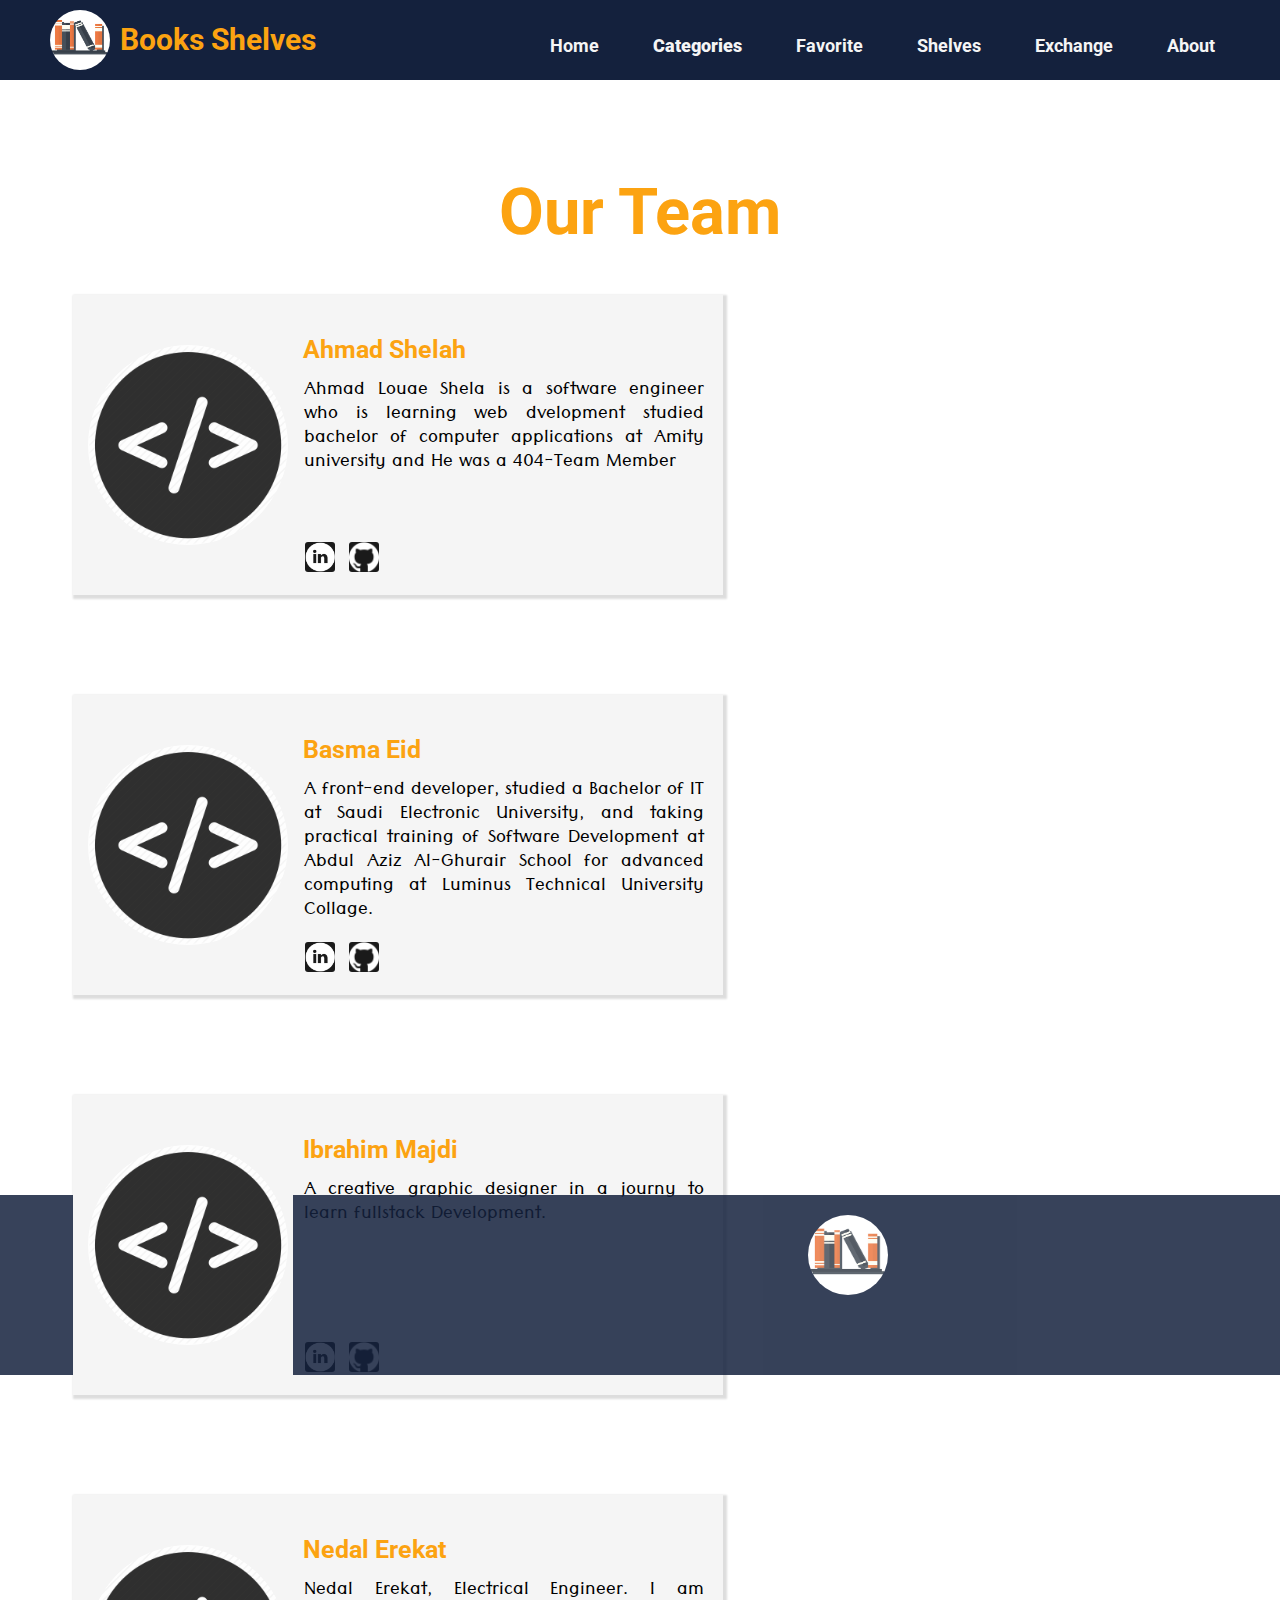
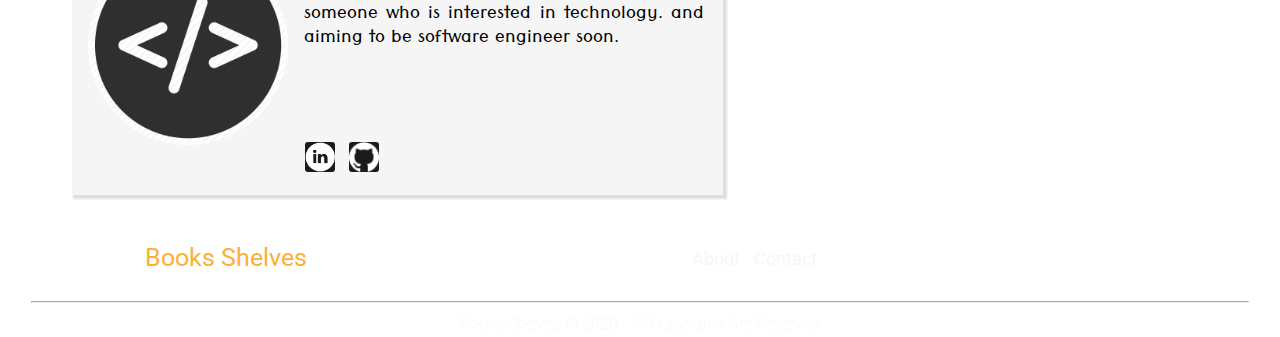
<file: about.html>
<!DOCTYPE html>
<html>

<head>
    <link rel="stylesheet" href="css/reset.css">
    <link rel="stylesheet" href="css/style.css">
    <link rel="stylesheet" href="css/aboutStyle.css">
    <link href="//maxcdn.bootstrapcdn.com/font-awesome/4.2.0/css/font-awesome.min.css" rel="stylesheet" media="all">

    <title>About</title>
</head>

<body>
    <header id="hero">
        <a href="index.html"><img src="img/logo.png" alt="" class="logo"></a>
        <h1 class="h1header"><a href="index.html">Books Shelves</a></h1>
        <nav class="topHeader">
            <div class="topBotomBordersOut">
                <ul class="headerList">
                    <li><a href="index.html">home</a></li>
                    <div class="dropdown">
                        <li class="droplist"><a>Categories</a></li>
                        <div class="dropdown-content">
                            <a id="all" href="#liAll">All</a>
                            <a id="History" href="#liHistory">History</a>
                            <a id="hurror" href="#liHorror">Horror</a>
                            <a id="Fantasi" href="#liFantacy">Fantacy</a>
                            <a id="Kids" href="#liKids">Kids</a>
                        </div>
                    </div>
                    <li><a href="favorite.html">Favorite</a></li>
                    <li><a href="shelves.html">Shelves</a></li>
                    <div class="dropdown">
                        <li><a href="exchangForm.html">Exchange</a></li>
                        <div class="dropdown-content">
                            <a id="all" href="userBooks.html">Users' Books</a>
                        </div>
                    </div>
                    <li><a href="about.html">about</a></li>
                </ul>
        </nav>
        </div>
    </header>
    <main>
        <h1 class="h1">our team</h1>
        <div class="content1">
            <div class="about">
                <div class="imgDiv">
                    <img src="img/logos1.png" alt="" class="member" id="imgAhmad">
                </div>
                <h1 class="hName">Ahmad Shelah</h1>
                <p class="pDisc"> Ahmad Louae Shela is a software engineer who is learning web dvelopment
                    studied bachelor of computer applications at Amity university
                    and He was a 404-Team Member
                </p>
                <div class="links0">
                    <a href="https://www.linkedin.com/in/ahmad-shela/" target="blank"><img src="img/linkedin.png"
                            alt=""></a>
                    <a href="https://github.com/AhmedShela" target="blank"><img src="img/github.png" alt=""></a>
                </div>
            </div>
            <!-- /******************************/ -->
            <div class="about">
                <div class="imgDiv">
                    <img src="img/logos1.png" alt="" class="member" id="imgBasma">
                </div>
                <h1 class="hName">Basma Eid</h1>
                <p class="pDisc">A front-end developer, studied a Bachelor of IT at Saudi Electronic University,
                    and taking practical training of Software Development at Abdul Aziz Al-Ghurair School for
                    advanced computing at Luminus Technical University Collage.
                </p>
                <div class="links0">
                    <a href="https://www.linkedin.com/in/basma-mohammed-472aa3133/" target="blank"><img
                            src="img/linkedin.png" alt=""></a>
                    <a href="https://github.com/Basma23" target="blank"><img src="img/github.png" alt=""></a>
                </div>
            </div>
            <!-- /**********************************/ -->
            <div class="about">
                <div class="imgDiv">
                    <img src="img/logos1.png" alt="" class="member" id="imgIbrahim">
                </div>
                <h1 class="hName">Ibrahim Majdi </h1>
                <p class="pDisc">A creative graphic designer in a journy to learn fullstack Development. </p>
                <div class="links0">
                    <a href="https://www.linkedin.com/in/ibrahim-majdi/" target="blank"><img src="img/linkedin.png"
                            alt=""></a>
                    <a href="https://github.com/IbrahimMajdi" target="blank"><img src="img/github.png" alt=""></a>
                </div>
            </div>
            <!-- /*******************************************/ -->
            <div class="about">
                <div class="imgDiv">
                    <img src="img/logos1.png" alt="" class="member" id="imgNidal">
                </div>
                <h1 class="hName">Nedal Erekat</h1>
                <p class="pDisc">Nedal Erekat, Electrical Engineer. I am someone who is interested in technology. and
                    aiming to be software engineer soon.
                </p>
                <div class="links0">
                    <a href="https://www.linkedin.com/in/nedalerekat/" target="blank"><img src="img/linkedin.png"
                            alt=""></a>
                    <a href="https://github.com/Nedal-Erekat" target="blank"><img src="img/github.png" alt=""></a>
                </div>
            </div>
        </div>
    </main>

    <footer>
        <a href="index.html"><img id='Footerlogo' src="img/logo.png" /></a>
        <h3><a href="index.html">Books Shelves</a></h3>
        <nav class="links">
            <ul>
                <li><a href="about.html">about</a></li>
                <li><a href="about.html">contact</a></li>
            </ul>
        </nav>
        <nav class="social">
            <ul>
                <li><a href="https://facebook.com/" target="_blank"><img src="img/facebook.png" alt=""></a></li>
                <li><a href="https://twitter.com/" target="_blank"><img src="img/twitter.png" alt=""></a></li>
                <li><a href="https://instagram.com/" target="_blank"><img src="img/instagram.png" alt=""></a></li>
            </ul>
        </nav>
        <hr>
        <p>Books Shelves &copy; 2020 &middot; All Copyrights are reserved</p>
    </footer>
    <script src="js/aboutUs.js"></script>
</body>

</html>
</file>
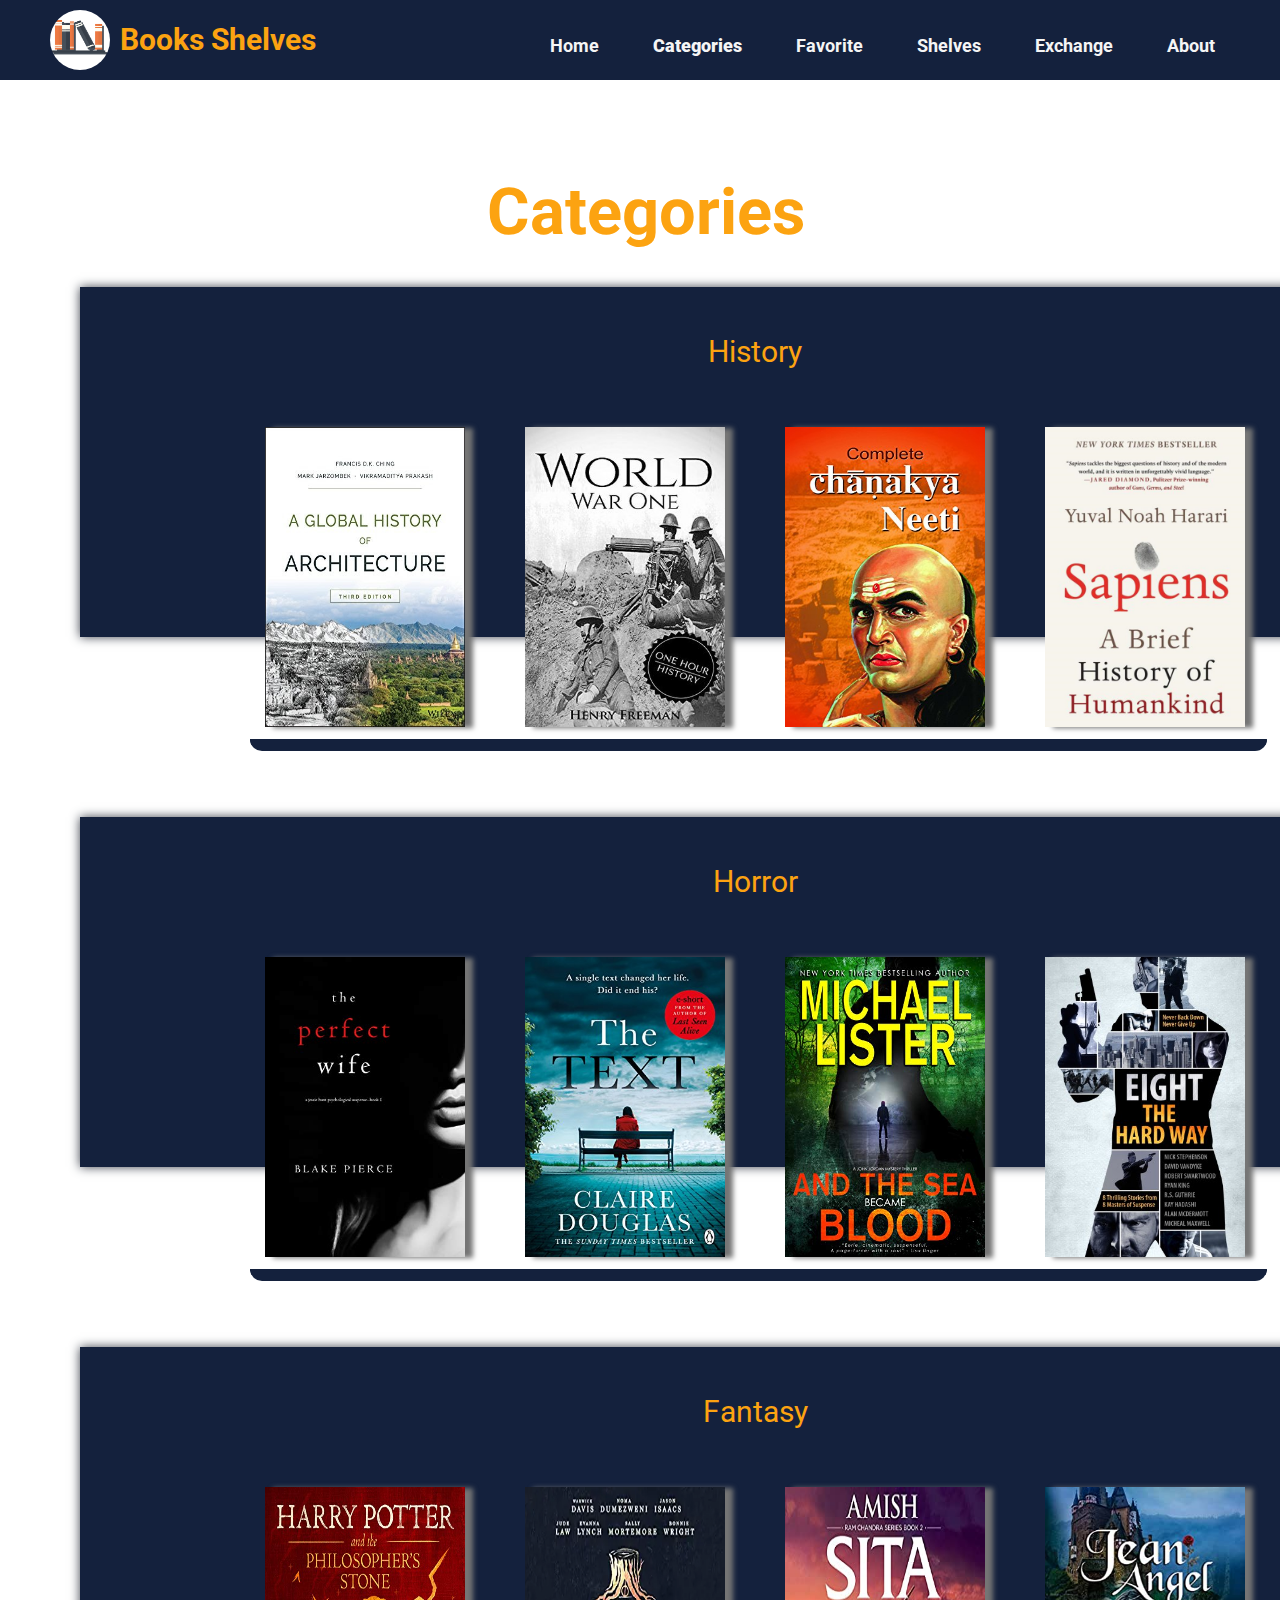
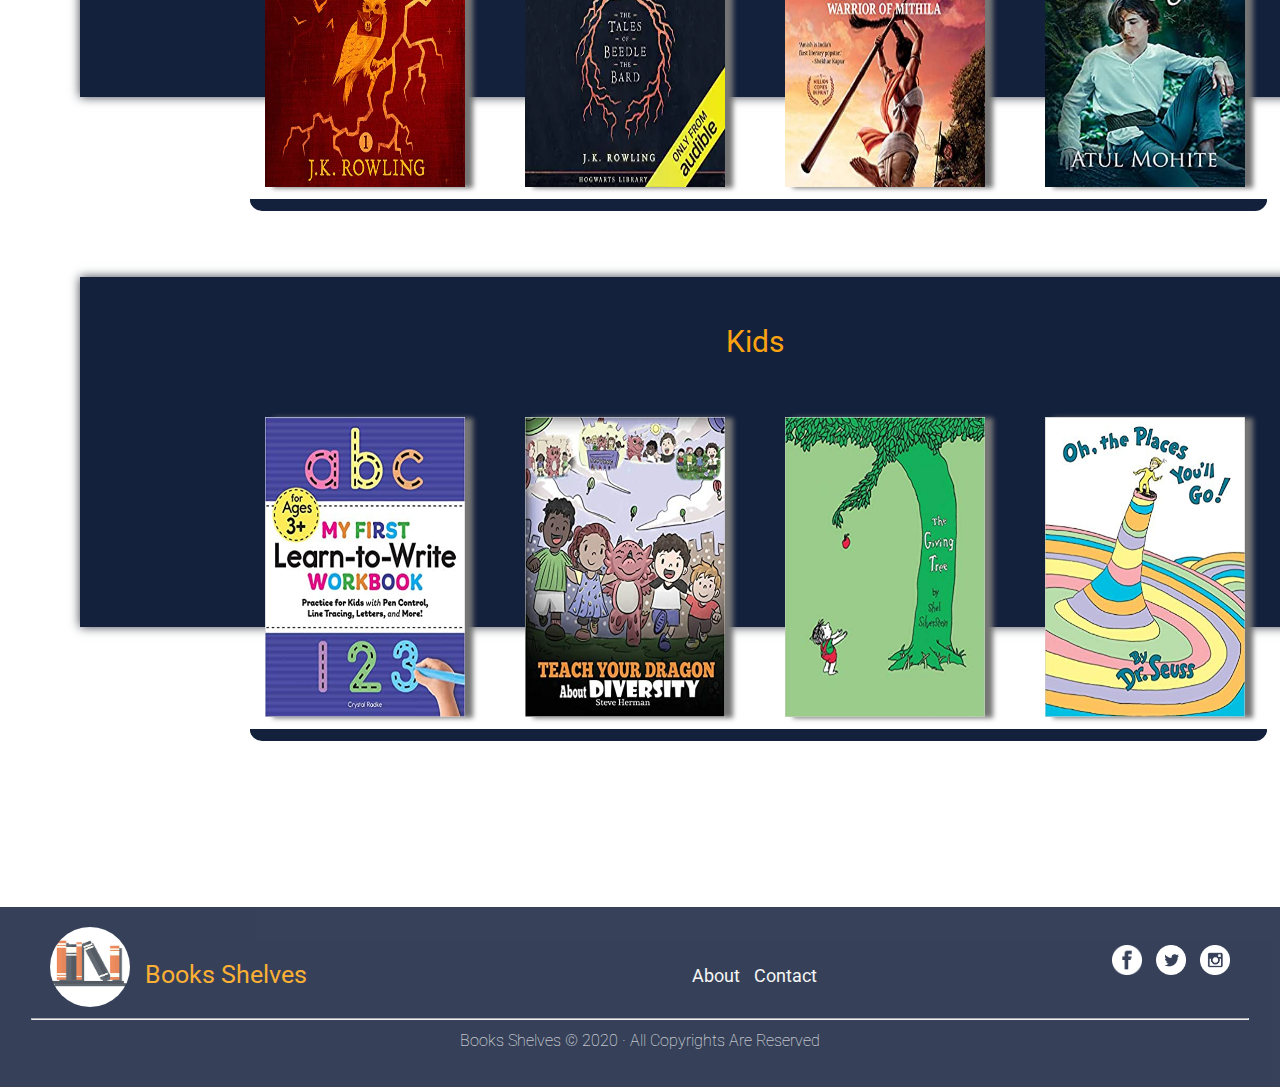
<file: shelves.html>
<!DOCTYPE html>
<html lang="en">

<head>
    <link rel="stylesheet" href="css/reset.css">
    <link rel="stylesheet" href="css/style.css">
    <link rel="stylesheet" href="css/shelves.css">
    <link rel="stylesheet" href="css/aboutStyle.css">
    <link href="//maxcdn.bootstrapcdn.com/font-awesome/4.2.0/css/font-awesome.min.css" rel="stylesheet" media="all">
    <title>Selves</title>
</head>

<body>
    <header id="hero">
        <a href="index.html"><img src="img/logo.png" alt="" class="logo"></a>
        <h1 class="h1header"><a href="index.html">Books Shelves</a></h1>
        <nav class="topHeader">
            <div class="topBotomBordersOut">
                <ul class="headerList">
                    <li><a href="index.html">home</a></li>
                    <div class="dropdown">
                        <li class="droplist"><a>Categories</a></li>
                        <div class="dropdown-content">
                            <a id="all" href="#liAll">All</a>
                            <a id="History" href="#liHistory">History</a>
                            <a id="hurror" href="#liHorror">Horror</a>
                            <a id="Fantasi" href="#liFantacy">Fantacy</a>
                            <a id="Kids" href="#liKids">Kids</a>
                        </div>
                    </div>
                    <li><a href="favorite.html">Favorite</a></li>
                    <li><a href="shelves.html">Shelves</a></li>
                    <div class="dropdown">
                        <li><a href="exchangForm.html">Exchange</a></li>
                        <div class="dropdown-content">
                            <a id="all" href="userBooks.html">Users' Books</a>
                        </div>
                    </div>
                    <li><a href="about.html">about</a></li>
                </ul>
        </nav>
        </div>
    </header>
    <main>
        <h1 class="h1">Categories</h1>
        <div id="avilable">
            <h2 id="pRecommended">History</h2>
            <section id="secHistory" class="recommended">

            </section>
            <div class="bookStander"></div>
        </div>
        <div id="avilable">
            <h2 id="pRecommended">Horror</h2>
            <section id="secHorror" class="recommended">

            </section>
            <div class="bookStander"></div>
        </div>
        <div id="avilable">
            <h2 id="pRecommended">Fantasy</h2>
            <section id="secFantacy" class="recommended">

            </section>
            <div class="bookStander"></div>
        </div>
        <div id="avilable">
            <h2 id="pRecommended">Kids</h2>
            <section id="secKids" class="recommended">

            </section>
            <div class="bookStander"></div>
        </div>
    </main>

    <footer>
        <a href="index.html"><img id='Footerlogo' src="img/logo.png" /></a>
        <h3><a href="index.html">Books Shelves</a></h3>
        <nav class="links">
            <ul>
                <li><a href="about.html">about</a></li>
                <li><a href="about.html">contact</a></li>
            </ul>
        </nav>
        <nav class="social">
            <ul>
                <li><a href="https://facebook.com/" target="_blank"><img src="img/facebook.png" alt=""></a></li>
                <li><a href="https://twitter.com/" target="_blank"><img src="img/twitter.png" alt=""></a></li>
                <li><a href="https://instagram.com/" target="_blank"><img src="img/instagram.png" alt=""></a></li>
            </ul>
        </nav>
        <hr>
        <p>Books Shelves &copy; 2020 &middot; All Copyrights are reserved</p>
    </footer>
    <script src="js/multipleFunctions.js"></script>
    <!-- <script src="js/details.js"></script> -->
    <script src="js/shelves.js"></script>
</body>

</html>
</file>
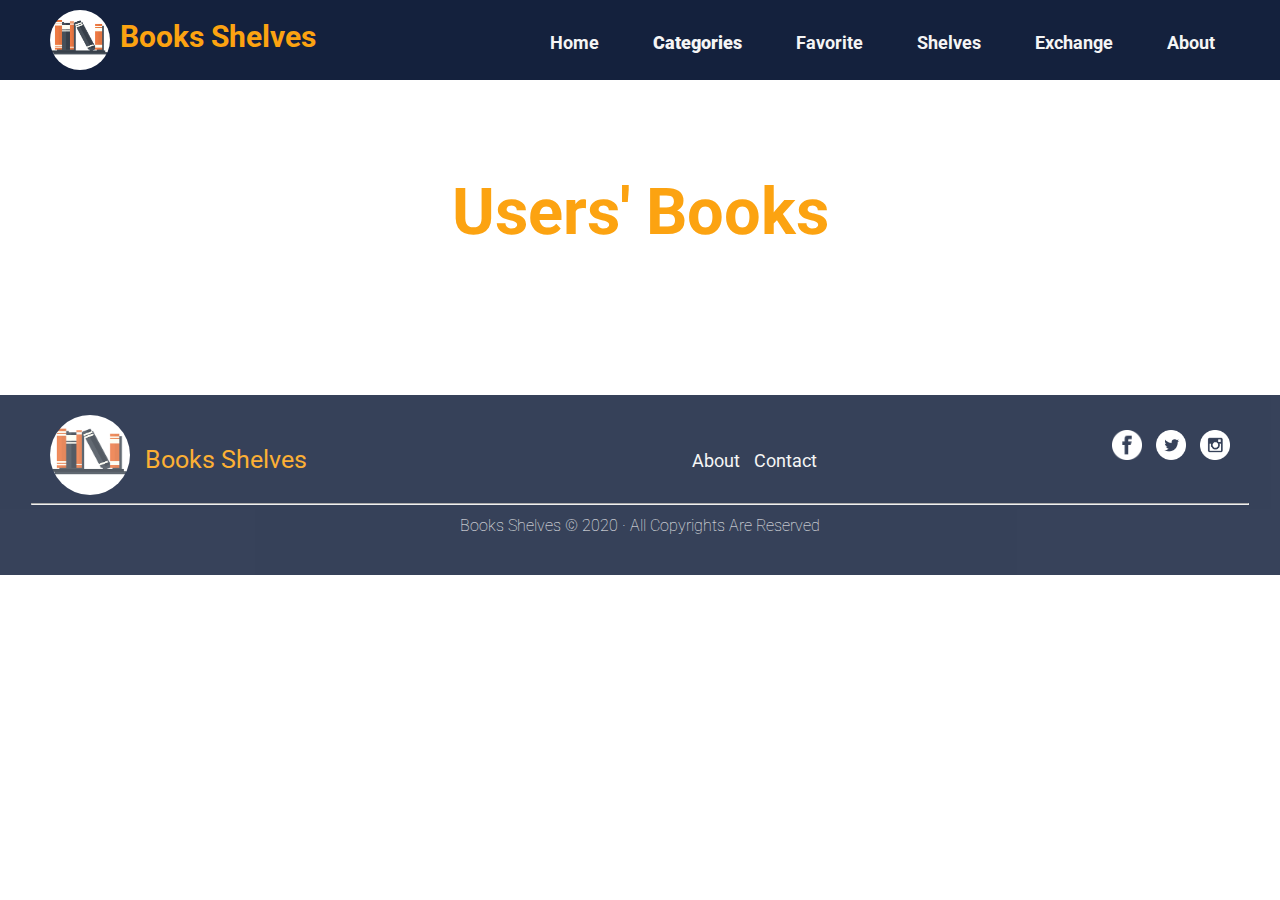
<file: userBooks.html>
<html lang="en">
<head>
    <link rel="stylesheet" href="css/reset.css">
    <link rel="stylesheet" href="css/style.css">
    <link rel="stylesheet" href="css/userBooks.css">
    <link rel="stylesheet" href="css/aboutStyle.css">
    <link href="//maxcdn.bootstrapcdn.com/font-awesome/4.2.0/css/font-awesome.min.css" rel="stylesheet" media="all">
    <meta charset="UTF-8">
    <meta name="viewport" content="width=device-width, initial-scale=1.0">
    <title>Users' Books</title>
</head>
<body>
    <header id="hero">
        <a href="index.html"><img src="img/logo.png" alt="" class="logo"></a>
        <h1 class="h1header"><a href="index.html">Books Shelves</a></h1>
        <nav class="topHeader">
            <div class="topBotomBordersOut">
                <ul class="headerList">
                    <li><a href="index.html">home</a></li>
                    <div class="dropdown">
                        <li class="droplist"><a>Categories</a></li>
                        <div class="dropdown-content">
                            <a id="all" href="#liAll">All</a>
                            <a id="History" href="#liHistory">History</a>
                            <a id="hurror" href="#liHorror">Horror</a>
                            <a id="Fantasi" href="#liFantacy">Fantacy</a>
                            <a id="Kids" href="#liKids">Kids</a>
                        </div>
                    </div>
                    <li><a href="favorite.html">Favorite</a></li>
                        <li><a href="shelves.html">Shelves</a></li>
                    <div class="dropdown">
                    <li><a href="exchangForm.html">Exchange</a></li>
                    <div class="dropdown-content">
                        <a id="all" href="userBooks.html">Users' Books</a>
                    </div>
                </div>
                    <li><a href="about.html">about</a></li>
                </ul>
        </nav>
        </div>
    </header>
    <main>
        <h1 class="h1">Users' Books</h1>
        <div id="divBooks">
            
        </div>
    </main>
    <footer>
        <a href="index.html"><img id='Footerlogo' src="img/logo.png" /></a>
        <h3><a href="index.html">Books Shelves</a></h3>
        <nav class="links">
            <ul>
                <li><a href="about.html">about</a></li>
                <li><a href="about.html">contact</a></li>
            </ul>
        </nav>
        <nav class="social">
            <ul>
                <li><a href="https://facebook.com/" target="_blank"><img src="img/facebook.png" alt=""></a></li>
                <li><a href="https://twitter.com/" target="_blank"><img src="img/twitter.png" alt=""></a></li>
                <li><a href="https://instagram.com/" target="_blank"><img src="img/instagram.png" alt=""></a></li>
            </ul>
        </nav>
        <hr>
        <p>Books Shelves &copy; 2020 &middot; All Copyrights are reserved</p>
    </footer>
    <script src="js/userBook.js"></script>
</body>
</html>
</file>
<file: css/style.css>
/************dimensions******************/
/***********header*************/

@import url('https://fonts.googleapis.com/css2?family=Roboto:wght@100;400;900&display=swap');


::-webkit-scrollbar {
    width: 8px;
}

::-webkit-scrollbar-track {
    box-shadow: inset 0 0 5px #e5e5e5ff;
    border-radius: 10px;
}

::-webkit-scrollbar-thumb {
    background-color: #f90;
    background-image: -webkit-linear-gradient(45deg, rgba(255, 255, 255, .2) 25%, transparent 25%, transparent 50%, rgba(255, 255, 255, .2) 50%, rgba(255, 255, 255, .2) 75%, transparent 75%, transparent);
    border-radius: 8px;
}

::-webkit-scrollbar-thumb:hover {
    background: #14213dff;
    background-image: -webkit-linear-gradient(45deg, rgba(255, 255, 255, .2) 25%, transparent 25%, transparent 50%, rgba(255, 255, 255, .2) 50%, rgba(255, 255, 255, .2) 75%, transparent 75%, transparent);
    border-radius: 8px;
}

 .heroImg {
    height: 600px;
    width: 100%;
    box-shadow: 0px 4px 8px 0px rgba(0, 0, 0, 0.2);
    z-index: 5;
}
.bg{
    top: 0;
    width: 100%;
    height: 500px;
    z-index: -5;
    object-fit: cover;
}




#aAbout {
    position: relative;
}

/* #filterNav{
    width: 117%;
} */
.hero {
    max-width: 1000px;
    position: relative;
    margin: auto;
}

.h1header a {
    text-decoration: none;
    font-family: 'Roboto', sans-serif;
    font-weight: bolder;
    margin: -10px;
    color: #fca311ff;

}

.prev,
.next {
    cursor: pointer;
    position: absolute;
    /* top: 50%; */
    width: auto;
    padding: 16px;
    margin-top: -265px;
    color: #fca311ff;
    font-weight: bold;
    font-size: 18px;
    transition: 0.6s ease;
    border-radius: 0 3px 3px 0;
    user-select: none;
}

.next {
    right: 0;
    border-radius: 3px 0 0 3px;
}

.prev:hover,
.next:hover {
    background-color: rgba(0, 0, 0, 0.8);
}

.quote {

    color: #f2f2f2;
    font-size: 15px;
    padding: 0px 482px;
    position: absolute;
    bottom: 8px;
    top: 92px;
}

.content {
    background-color: #050505;
    opacity: .75;
    width: 450px;
    padding: 50px;
    margin: 80px 0;
}


.quote h1 {
    color: #f5f5f5;
    font-size: 35px;
    padding: 30px;
    font-family: 'Roboto', sans-serif;
    font-weight: bolder;
}

.quote p {
    color: #f5f5f5;
    font-size: 15px;
    width: 375px;
    text-align: justify;
    padding: 0px 30px 15px 30px;
    font-family: 'Roboto', sans-serif;
    font-weight: normal;
}

.exLink {
    width: 142px;
    padding: 0 205px;
    margin-top: -50px;
}

.button a {
    text-decoration: none;
    font-family: 'Roboto', sans-serif;
    font-weight: bolder;
    text-transform: uppercase;
    color: #14213dff;

}

.button {
    display: inline-block;
    padding: 0.75rem 1.25rem;
    border-radius: 10rem;
    font-size: 1rem;
    letter-spacing: 0.15rem;
    transition: all 0.3s;
    position: relative;
    overflow: hidden;
    z-index: 1;
}

.button:after {
    content: '';
    position: absolute;
    bottom: 0;
    left: 0;
    width: 100%;
    height: 100%;
    background-color: #fca311ff;
    border-radius: 10rem;
    z-index: -2;
}

.button:before {
    content: '';
    position: absolute;
    bottom: 0;
    left: 0;
    width: 0%;
    height: 100%;
    background-color: #14213dff;
    transition: all 0.3s;
    border-radius: 10rem;
    z-index: -1;
}

.button a:hover {
    color: #fca311ff;
}

.button:hover:before {
    width: 100%;
}


.dots {
    text-align: center;
    margin-top: -28px;
}

.dot {
    cursor: pointer;
    height: 10px;
    width: 10px;
    margin: 0 2px;
    border-radius: 50%;
    border: 2px solid #e5e5e5ff;
    display: inline-block;
    transition: background-color 0.6s ease;
}

.active,
.dot:hover {
    border: 2px solid #14213dff;
}

.slide {
    -webkit-animation-name: fade;
    -webkit-animation-duration: 1.5s;
    animation-name: fade;
    animation-duration: 1.5s;
}

@-webkit-keyframes fade {
    from {
        opacity: .4
    }

    to {
        opacity: 1
    }
}

@keyframes fade {
    from {
        opacity: .4
    }

    to {
        opacity: 1
    }
}

.topHeader .logo {
    height: 60px;
    width: 60px;
    border-radius: 50%;
    padding: 10px 50px;
}

.topHeader h1 {
    margin-top: -58px;
    margin-left: 130px;
    color: #f5f5f5;
    font-size: 30px;
    text-decoration: none;
    text-transform: capitalize;
}


.topHeader .headerList a {

    color: #14213dff;
    text-decoration: none;
    font: 20px Raleway;
    margin: 0px 10px;
    padding: 10px 10px;
    position: relative;
    z-index: 0;
    cursor: pointer;
    font-family: 'Roboto', sans-serif;
    font-weight: bolder;
}

.dropdown-content a {
    color: #14213dff;
    padding: 12px 16px;
    text-decoration: none;
    display: block;
}

.dropdown-content a:hover {
    background-color: #14213dff;
    color: #fca311ff;
}

.dropdown:hover .dropdown-content {
    display: block;
}

.topHeader .headerList li a:hover {
    color: #fca311ff;
}

.topBotomBordersOut a:before,
.topBotomBordersOut a:after {
    position: absolute;
    left: 0px;
    width: 100%;
    height: 2px;
    background: #FFF;
    content: "";
    opacity: 0;
    transition: all 0.3s;
}

.topBotomBordersOut a:before {
    top: 0px;
    transform: translateY(10px);
}

.topBotomBordersOut a:after {
    bottom: 0px;
    transform: translateY(-10px);
}

.topBotomBordersOut a:hover:before,
.topBotomBordersOut a:hover:after {
    opacity: 1;
    transform: translateY(0px);
}


.droplist {
    color: rgb(0, 0, 0);
    border: none;
    cursor: pointer;
    font-family: 'Roboto', sans-serif;
    font-weight: bolder;
}

.droplist:hover {
    color: #fca311ff;
}

.dropdown {
    position: relative;
    font-size: 18px;
    display: inline-block;
}

/* x */



#hero {
    background-color: #14213dff;
    height: 80px;
}

#hero .logo {
    height: 60px;
    width: 60px;
    border-radius: 50%;
    margin: 10px 50px;
}

#hero .h1header {
    margin-top: -58px;
    margin-left: 130px;
    font-size: 30px;
    text-transform: capitalize;
    font-family: 'Roboto', sans-serif;
    font-weight: normal;
    width: 235px;
}


.topHeader .headerList {
    float: right;
    padding: 8px 45px;
    margin-top: -28px;
}

.topHeader .headerList li {
    display: inline-block;
    text-transform: capitalize;
    margin-bottom: 32px;
    margin-left: -30px;
}

.topHeader .headerList li a {
    color: #f5f5f5;
    font-size: 18px;
    text-align: center;
    margin-left: 50px;
}

.droplist {
    color: white;
    border: none;
    cursor: pointer;
}

.dropdown {
    position: relative;
    font-size: 18px;
    display: inline-block;
}

.dropdown-content {
    display: none;
    position: absolute;
    background-color: #f5f5f5;
    min-width: 160px;
    box-shadow: 0px 8px 16px 0px rgba(0, 0, 0, 0.2);
    z-index: 1;
    margin: -8px 20px;
    border-top: 5px solid #fca311ff;
}

.dropdown-content a {
    color: #14213dff;
    padding: 12px 16px;
    text-decoration: none;
    display: block;
}

.dropdown-content a:hover {
    background-color: #14213dff;
    color: #fca311ff;
}

.dropdown:hover .dropdown-content {
    display: block;
}

/************main************/
#topbanner {
    width: 100%;
    margin-top: 300px;
}

#navHeader {
    background-color: #14213dff;
    height: 80px;
    width: 1348px;
    float: none;
    margin: 45px 85px;
    margin-bottom: 10px;
    position: sticky;
    top: 0;
    z-index: 1;
    border-bottom-left-radius: 120px;
    border-bottom-right-radius: 120px;
}

.category {
    margin: 50px 231.12px;
    margin-bottom: 0;
}

.category li {
    display: inline-block;
    font-size: 30px;
    margin: 15px 40px;
}

.category a {
    color: #FFF;
    text-decoration: none;
    font: 20px Raleway;
    margin: 0px 10px;
    padding: 10px 10px;
    position: relative;
    z-index: 0;
    cursor: pointer;
    font-family: 'Roboto', sans-serif;
    font-weight: bold;
}


.category a:focus {
    color: #fca311ff;
    border-radius: 10px;
}


.pullUp a:before {
    position: absolute;
    width: 100%;
    height: 2px;
    left: 0px;
    bottom: 0px;
    content: '';
    background: #FFF;
    opacity: 0.3;
    transition: all 0.3s;
}

.pullUp a:hover:before {
    height: 100%;
}


#divBestBooks {
    position: relative;
    height: 485px;
    width: 50%;
    overflow-y: hidden;
    padding: 0 382px;
    margin-top: -275px;
    margin-bottom: -65px;
}

.devBestBook {
    position: relative;
    float: left;
    padding: 3% 24px;
}

#ptopThree {
    font-size: 170%;
    font-weight: bold;
    padding: 15px 272px;
    color: #fca311ff;
    font-family: 'Roboto', sans-serif;
    text-transform: capitalize;
    text-align: center;
}

#divBooks {
    margin-top: 2%;
    min-height: fit-content;
    margin: 3%;

}


.divBook {
    float: left;
    margin: 1.5% 40.5px;
    border-radius: 10px;
}

.imgBestBook {
    float: top;
    width: 200px;
    height: 300px;
    /* border: solid gray; */
    background-color: rgb(179, 179, 179);
    border-radius: 3%;
    box-shadow: 8px 1px 5px 0px rgba(117, 117, 117, 1);
}

.imgBestBook:hover {
    cursor: pointer;
    box-shadow: 5px 1px 5px 0px rgba(117, 117, 117, 1);
    transform: scale(0.96);
}

.bookName {
    font-family: 'Roboto', sans-serif;
    font-size: 108%;
    font-weight: bold;
    margin: 5% 5px;
}

.autherName {
    font-size: 80%;
    font-family: 'Roboto', sans-serif;
    font-weight: normal;
    margin-left: 5px;
    color: #fca311ff;
}

.price {
    margin-top: 5%;
    font-family: 'Roboto', sans-serif;
    font-weight: normal;
    margin-left: 5px;
}


.bookDetails {
    margin-top: 2px;
    border-top: 8px solid #14213dff;
    border-bottom-left-radius: 20px;
    border-bottom-right-radius: 20px;
    width: 205px;
}

.bookName,
.autherName,
.price {
    text-align: center;


}

.clearFix {
    clear: both;
}

footer {
    background-color: #14213dff;
    opacity: .85;
    height: 180px;
}

#Footerlogo {
    border-radius: 50%;
    width: 80px;
    height: 80px;
    margin: 20px 50px;
    margin-bottom: 0;
}

footer h3 {
    color: #f5f5f5;
    margin: -48px 145px;
    margin-bottom: 50px;
    font-size: 25px;
    text-transform: capitalize;
    font-family: 'Roboto', sans-serif;
    font-weight: normal;
    width: 198px;
}

footer a {
    text-decoration: none;
    color: rgb(252, 163, 17);
}

.links {
    padding: 0 692px;
    width: 135px;
    margin-top: -70px;
}

.links ul li {
    display: inline-block;
    margin-right: 10px;
}

.links ul li a {
    color: #f5f5f5;
    font-size: 18px;
    text-decoration: none;
    text-transform: capitalize;
    font-family: 'Roboto', sans-serif;
    font-weight: normal;
}

.links ul li a:hover {
    color: rgb(252, 163, 17);
}

.social {
    margin-top: 20px;
    padding-bottom: 5px;
}

.social ul {
    float: right;
    margin-top: -60px;
    margin-right: 50px;
}

.social ul li {
    display: inline-block;
    margin-left: 10px;
}

.social ul li img:hover {
    background-color: rgb(252, 163, 17);
    border-radius: 50%;
}

.social img {
    height: 30px;
    width: 30px;
}

hr {
    width: 95%;
}

footer p {
    color: #f5f5f5;
    text-align: center;
    text-transform: capitalize;
    padding: 5px;
    font-family: 'Roboto', sans-serif;
    font-weight: lighter;

}
</file>
<file: css/aboutStyle.css>
@import url('https://fonts.googleapis.com/css2?family=Tenali+Ramakrishna&display=swap');
main{
    padding: 100px 38px;
}
.h1{
    text-align: center;
    font-size: 65px;
    font-family: 'Roboto', sans-serif;
    font-weight: bolder;
    color: #fca311ff;
    text-transform: capitalize;
}   
.content1{
    height: 850px;
}
.about{
    float: left;
    width: 650px;
    height: 300px;
    margin: 50px 35px;
    background-color: #f5f5f5;
    box-shadow: 2px 2px 2px 2px #ddd;
}
.about .member{
    background-color: white;
    width: 200px;
    height: 200px;
    border-radius: 50%;
    float: left;
    opacity: .9;
    margin-top: 50px;
    margin: 50px 15px;
    animation: rotate ease 2s;
}
.member:active{
    width: 300px;
    height: 300px;
}
.about h1{
    font-size: 25px;
    margin-top: 42px;
    margin-left: 230px;
    font-family: 'Roboto', sans-serif;
    font-weight: bolder;
    width: 165px;
    color: #fca311ff;
}
.about p{
    padding-bottom: 15px;
    width: 400px;
    font-family: 'Roboto', sans-serif;
    font-weight: normal;
    text-align: justify;
    margin-top: 85px;
    margin-left: 231px;
    font-family: 'Tenali Ramakrishna', sans-serif;
    font-size: 150%;
}
.about img{
background-color: rgb(26, 26, 26);
border-radius: 10%;
height: 30px;
width: 30px;
margin-right: 10px;
}
.about .links0{
    margin: 65px 232px;
    width: 400px;
    position: relative;
    top: 182px;
}
/*****************/
@keyframes rotate{
    from {transform: rotate(0deg);}
    to {transform: rotate(360deg);}
    from {transform: rotate(0deg);}
    to {transform: rotate(360deg);}
    form{height: 15px;}
    to{height: 30px;}
    form{width: 15px;}
    to{width: 30px;}
}
@keyframes  slide {
    from {padding-left: 250px;}
    to {padding-left:0px;}
    from {left: 180px;}
    to {left: 0px;}
    from{width: 220px;}
    to{width: 20px;}
    from{border-radius: 0px;}
    to{border-radius: 100%;}
}
.hName{
    position: absolute;
    z-index: 0;
}
.pDisc{
    position: absolute;
    z-index: 0;
}
.imgDiv {
    animation: slide ease 3s;
    position: relative;
    float: left;
    background-color: #f5f5f5;
    width: 220px;
    left: 0px;
    z-index: 1;
}
.about:hover{
    transform: scale(1.1);
}
</file>
<file: css/shelves.css>
/* header */


main{
    width: 95%;
    margin: 0 auto;
}

#headerDetail {
    box-shadow: 1px 1px 5px 0px;
    width: 100%;
}

#headerDetail nav {
    background-color: #14213dff;
    width: 100%;
    overflow: hidden;
}

#headerDetail img {
    float: left;
    display: block;
    margin: 10px;
    width: 70px;
    height: 70px;

}

#headerDetail h1 {
    float: left;
    margin: 28px;
    display: block;
    text-align: center;
    font-weight: bolder;
    font-family: 'Roboto', sans-serif;
    font-size: 30px;
    color: honeydew;

}

#headerDetail input[type=text] {
    float: right;
    padding: 6px;
    border: none;
    margin-top: 30px;
    margin-right: 16px;
    font-size: 17px;
    /* box-shadow: 0 0 10px black; */
}

#link {
    float: right;
    padding: 20px;
    margin-top: 20px;
    font-family: 'Roboto', sans-serif;
    font-weight: normal;
    margin-right: 20px;
    text-decoration: none;
    /* text-shadow: 0 0 5px black; */
    color: honeydew;
    font-weight: bolder;

}

#headerDetail a:hover {
    color: white;
    background-color: orange;
    color: #14213dff;
    border-radius: 5px;


}

#choosed {
    overflow: hidden;
    margin: 85px 0 105px 40px;
    padding: 50px;
    width: 952px;
    background-color: #f5f5f5;
    box-shadow: 5px 1px 5px 0 #ddd;
}

#choosed img {

    margin: 20px 0 20px 0px;
    float: left;
    border: solid gray;
    background-color: rgb(179, 179, 179);
    border-radius: 3%;
    box-shadow: 1px 1px 5px 0px rgba(117, 117, 117, 1);
    height: 600px;
    width: 400px;
}

/* #choosed img:hover {
    cursor: pointer;
    box-shadow: 1px 1px 5px 0px rgba(117, 117, 117, 1);
    transform: scale(0.96);
} */

#bookDetails {

    float: left;
    margin: 20px 10px 20px 20px;
    padding: 35px;
    width: 40%;
    height: 500px;
    
}
/* aside{
    float: right;
    height: 500px;
    /* width: 20%; */
    /* margin: 20px 10px 0 0; */
    /* border-radius: 10px;
    box-shadow: 0 0 5px black;
    background-color: rgb(253, 249, 205); 
} */
aside #addImg{
    width: 300px;
    height: 500px;
    margin: -650px 30px 0 0;
    float: right;
}
/* aside h3{
    padding: 20px;
    text-align: center;
    margin: 10px;
    box-shadow: 1px 1px 5px 0px rgba(117, 117, 117, 1);
}
aside h4{
    text-align: center;
    margin-bottom: 30px;
    font-weight: bold;
}
aside #sponsor{
    margin: 50px 20px 40px 20px;
}
aside #motivation{
    text-align: center;
    font-size: xx-large;
    font-weight: bolder;
    vertical-align: middle;
    height: max-content;
    margin: 50% 5px;

}
aside #sponsorHead{
    font-weight: bolder;
    font-size: large;
} */

#bookName {
    color: rgb(0, 0, 0);
    font-family: 'Roboto', sans-serif;
    font-weight: bolder;
    font-size: 45px;
    color: #fca311ff;
    margin-bottom: 30px;
    margin-top: -35px;
    width: 580px;
}

#authorName {
    margin-top: 5px;
    font-family: 'Roboto', sans-serif;
    font-weight: normal;
    font-size: 25px;
}

#price {
    margin-top: 20px;
    font-family: 'Roboto', sans-serif;
    font-weight: lighter;
}

#bookDisc {
    margin-top: 100px;
    text-indent: 50px;
    font-family: 'Roboto', sans-serif;
    font-size: 20px;
    line-height: 1.5;
    width: 450px;
    text-align: justify;
    height: 270px;
}



#submit,#read {
    /* display: block; */
    margin: 50px 20px ;
    background-color:orange;
    
    width: 150px;
    /* color: white;
    height: 50px;
    border-style: none;*/
    box-shadow: 0 0 5px black; 
    /* border: 2px solid currentColor; */
    border-radius: 20px;
    color: #14213dff;
    /* font-family: roboto; */
    font-size: large;
    font-weight: bold;
    overflow: hidden;
    padding: 15px 15px;
    /* position :relative; */
}
/* GENERAL STYLES */


.round a {
    color: rgb(0, 0, 0);
    text-decoration: none;
    text-transform: uppercase;
    font-family: 'Roboto', sans-serif;
    font-weight: bolder;
    text-align: center;
}

.round .submit {
    display: inline-block;
    width: 130px;
    height: 40px;
    line-height: 40px;
    margin: 55px 0px;
    position: relative;
    overflow: hidden;
    background-color: #fca311ff;
    color: #14213dff;
    border-radius: 5px;
    transition: color .5s;
}


.round .submit:hover {
    background-color: #14213dff;
    color: #fff;
}



#read:hover {
    border: 2px solid transparent;
    color: #14213dff;
    transform: scale(1.05);
    will-change: transform;
}


#avilable {
    margin: 42px;
    width: 1350px;
    background-color: #14213dff;
    box-shadow: 0 0 10px rgb(59, 64, 75);
    height: 350px;
    margin-bottom: 180px;
}

#avilable h2 {
    color: #fca311ff;
    margin: 20px;
    padding: 50px 0 30px 0;
    font-family: 'Roboto', sans-serif;
    font-weight: normal;
    text-align: center;
    font-size: 30px;
    text-transform: capitalize;
}
/**************/
.recommended {
    display: flex;
    margin: 0px 155px;
    overflow: hidden;
    height: 315px;
    max-width: 1350px;
    padding-bottom: 20px;
    white-space: nowrap;
}

.recommended:hover {
    overflow-x: auto;
}

.recommended img {
    margin: 10px 30px;
    height: 300px;
    width: 200px;
    box-shadow: 8px 1px 5px 0px rgba(117, 117, 117, 1);
}
.bookStander{
    border: 6px solid #14213dff;
    margin-top: -13px;
    border-bottom-left-radius: 20px;
    border-bottom-right-radius: 20px;
    width: 1005px;
    margin-left: 170px;
}

.recommended img:hover {
    border-radius: 5%;
    box-shadow: 5px 1px 5px 0px rgba(117, 117, 117, 1);
    transform: scale(0.96);
}
</file>
<file: css/userBooks.css>
#divBooks{
    display: inline;
    min-height: auto;
}
.divParent{
display: flex;
overflow: hidden;
margin: 100px 230px;
margin-bottom: 45px;
padding: 50px;
width: 952px;
background-color: #f5f5f5;
box-shadow: 5px 1px 5px 0 #ddd;
}
.userBookDetails{
position: relative;
top: 100px;
/* line-height: 50px; */
margin-left: 30px;
}
.userBookImg{
    /* margin-top: 20px;
    margin-left: 40px; */
    width: 250px;
    height: 350px;
    box-shadow: 5px 1px 5px 0 #ddd;
    margin: 0 10px;
}
.userBookName{
    font-family: 'Roboto', sans-serif;
    font-weight: bolder;
    font-size: 45px;
    color: #fca311ff;
    margin-bottom: 30px;
    margin-top: -110px;
    width: 580px;
}
.userBookDisc{
    margin-top: 20px;
    line-height: 40px;
    font-family: 'Roboto', sans-serif;

}
.userBookAuther{
    font-family: 'Roboto', sans-serif;
    font-weight: bold;
}
.bookStander{
    border: 6px solid #14213dff;
    margin-top: -88px;
    border-bottom-left-radius: 20px;
    border-bottom-right-radius: 20px;
    width: 260px;
    margin-left: 278px;
    box-shadow: 5px 7px 5px 0 #8d8989;
    /* margin-bottom: 100px; */
}
footer{
    margin-top: 50px;
}
</file>
